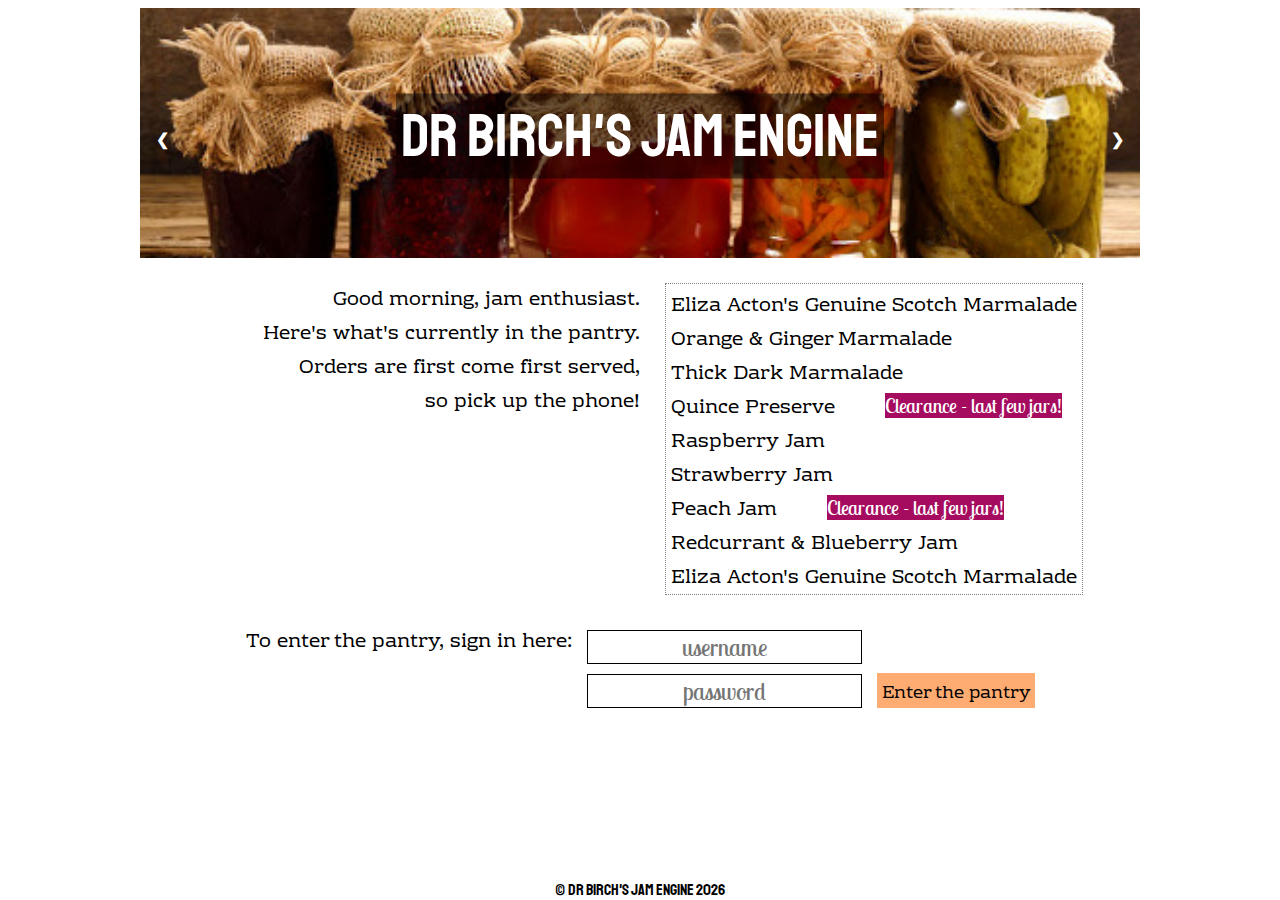
<file: index.html>
<!DOCTYPE html>
<html lang="en">

<head>
	<meta charset="UTF-8">
	<meta content="width=device-width, initial-scale=1" name="viewport">
	<title>Dr Birch's Jam Engine</title>
	<link href="stylesheet.css" rel="stylesheet" type="text/css">
	<link href="favicon.ico" rel="icon" type="image/x-icon">
</head>

<body>
	<header>
		<div class="slideshow-container">
			<div class="mySlides fade"><img alt="a row of jams and pickles" src="img/jam1.jpg" style="width:100%"></div>
			<div class="mySlides fade"><img alt="a row of jams on a market stall" src="img/jam2.jpg" style="width:100%">
			</div>
			<div class="mySlides fade"><img alt="the word 'Jam' written in jam on some toast" src="img/jam3.jpg"
					style="width:100%"></div>
			<div id="frontpagetitle">
				Dr Birch's Jam Engine
			</div><a class="prev" onclick="plusSlides(-1)">&#10094;</a> <a class="next"
				onclick="plusSlides(1)">&#10095;</a>
		</div>
	</header>
	<main>
		<section id="menu">
			<div id="guestGreeting"></div>
			<ul id="menulist">
				<li>Eliza Acton's Genuine Scotch Marmalade</li>
				<li>Orange &amp; Ginger Marmalade</li>
				<li>Thick Dark Marmalade</li>
				<li>Quince Preserve<span class="clearance">Clearance - last few jars!</span></li>
				<li>Raspberry Jam</li>
				<li>Strawberry Jam</li>
				<li>Peach Jam<span class="clearance">Clearance - last few jars!</span></li>
				<li>Redcurrant &amp; Blueberry Jam</li>
				<li>Eliza Acton's Genuine Scotch Marmalade</li>
				<li>Orange &amp; Ginger Marmalade</li>
				<li>Thick Dark Marmalade</li>
				<li>Quince Preserve<span class="clearance">Clearance - last few jars!</span></li>
				<li>Raspberry Jam</li>
				<li>Strawberry Jam</li>
				<li>Peach Jam<span class="clearance">Clearance - last few jars!</span></li>
				<li>Redcurrant &amp; Blueberry Jam</li>
			</ul>
		</section>
		<form id="signin" name="signin">
			<div id="signin-invite">
				To enter the pantry, sign in here:
			</div>
			<div id="usernamepassword">
				<input id="username" name="username" placeholder="username" type="text"><br>
				<input id="pwd" name="pwd" placeholder="password" type="password">
			</div><button class="actionbutton" id="signin-button" onclick="dummyFunction()" type="submit">Enter the
				pantry</button>
		</form>
	</main>
	<footer>
		<div id="footerdate">
		</div>
	</footer>
	<script>

		// time-dependent greeting code
		// determines the current time and returns an appropriate greeting for the time of day
		const myDate = new Date();
		const hrs = myDate.getHours();
		let greet;

		if (hrs < 12) greet = 'Good morning';
		else if (hrs >= 12 && hrs <= 17) greet = 'Good afternoon';
		else if (hrs >= 17 && hrs <= 24) greet = 'Good evening';
		document.getElementById('guestGreeting').innerHTML = `${greet}, jam enthusiast. <br/> Here's what's currently in the pantry. <br/> Orders are first come first served, <br/> so pick up the phone!`;

		//slideshow code
		//establishes slide index to display in showSlides() as 1
		let slideIndex = 1;
		showSlides(slideIndex);

		//event on .prev and .next buttons
		//adds the value passed as an argument (n) to slideIndex
		function plusSlides(n) {
			showSlides(slideIndex += n);
		}

		//defines the current slide as the value passed as an argument (n) and runs showSlides with that argument as slideIndex
		function currentSlide(n) {
			showSlides(slideIndex = n);
		}

		//see line 23 to see what parameter is passed
		function showSlides(n) {
			let i;
			//grabs the slide images from the DOM
			const slides = document.getElementsByClassName("mySlides");
			//if the length of (n) is greater than the length of "slides", display slide 1
			if (n > slides.length) {
				slideIndex = 1
			}
			//if it's smaller than 1, display the length of "slides"
			if (n < 1) {
				slideIndex = slides.length
			}
			//runs a counter beginning at 0 and ending at the length of "slides", which styles the given index not to display 
			//only displays one slide, the one at the given index -1 
			for (i = 0; i < slides.length; i++) {
				slides[i].style.display = "none";
			}
			slides[slideIndex - 1].style.display = "block";
		}

		//this script puts a footer on the page which automatically shows the current year
		document.getElementById('footerdate').innerHTML = `&copy; Dr Birch's Jam Engine ${(new Date().getFullYear())}`;

	</script>
</body>


</html>
</file>
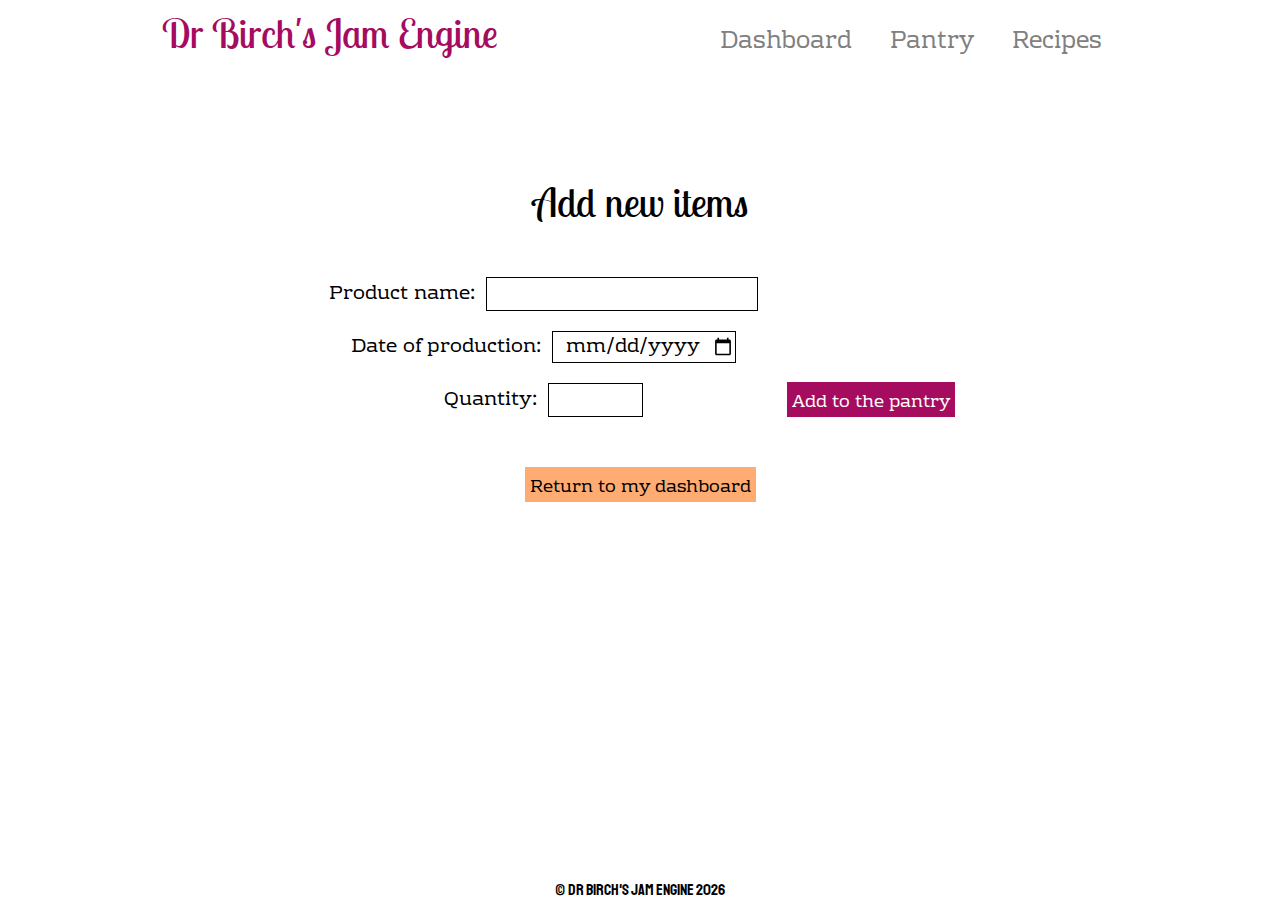
<file: add-stock.html>
<!DOCTYPE html>
<html lang="en">

<head>
    <meta charset="UTF-8">
    <meta content="width=device-width,initial-scale=1" name="viewport">
    <title>Dr Birch's Jam Engine - Add Stock</title>
    <link href="stylesheet.css" rel="stylesheet" type="text/css">
    <link href="https://cdnjs.cloudflare.com/ajax/libs/font-awesome/4.7.0/css/font-awesome.min.css" rel="stylesheet">
    <link href="favicon.ico" rel="icon" type="image/x-icon">
    <script src="scripts.js"></script>
</head>

<body>
    <header>
        <div class="topnav" id="myTopnav">
            <span class="sitetitle">Dr Birch's Jam Engine</span> <a href="dashboard.html" target="_blank">Dashboard</a>
            <a href="#" target="_blank">Pantry</a> <a href="recipes.html" target="_blank">Recipes</a> <a class="icon"
                href="javascript:void(0);" onclick="expandMenu()"><i class="fa fa-bars"></i></a>
        </div>
    </header>
    <main class="innerpage">
        <section class="pagetitle">
            Add new items
        </section>
        <form id="additems" method="get" name="additems">
            <div id="productdetails">
                <div id="productname">
                    <label for="productname">Product name:</label> <input list="existing" name="existing"> <datalist
                        id="existing">
                        <option value="Eliza Acton's Genuine Scotch Marmalade">
                            Eliza Acton's Genuine Scotch Marmalade
                        </option>
                        <option value="Orange &amp; Ginger Marmalade">
                            Orange &amp; Ginger Marmalade
                        </option>
                        <option value="Thick Dark Marmalade">
                            Thick Dark Marmalade
                        </option>
                        <option value="Quince Preserve">
                            Quince Preserve
                        </option>
                        <option value="Raspberry Jam">
                            Raspberry Jam
                        </option>
                        <option value="Strawberry Jam">
                            Strawberry Jam
                        </option>
                        <option value="Peach Jam">
                            Peach Jam
                        </option>
                        <option value="Redcurrant &amp; Blueberry Jam">
                            Redcurrant &amp; Blueberry Jam
                        </option>
                    </datalist>
                </div>
                <div id="dateofproduction">
                    <label for="dateofproduction">Date of production:</label> <input id="dateofproduction"
                        name="dateofproduction" type="date">
                </div>
                <div id="quantity">
                    <label for="quantity">Quantity:</label> <input id="quantity" min="1" name="quantity" type="number">
                </div>
            </div><button class="actionbutton" id="additem-button" onclick="dummyFunction()" type="submit">Add to the
                pantry</button>
        </form><input class="actionbutton" id="backtodash" onclick="location.href='dashboard.html';" type="button"
            value="Return to my dashboard">
    </main>
    <footer>
        <div id="footerdate">
        </div>
    </footer>
    <script>
        //this script puts a footer on the page which automatically shows the current year
        document.getElementById('footerdate').innerHTML = `&copy; Dr Birch's Jam Engine ${(new Date().getFullYear())}`;
    </script>
</body>


</html>
</file>
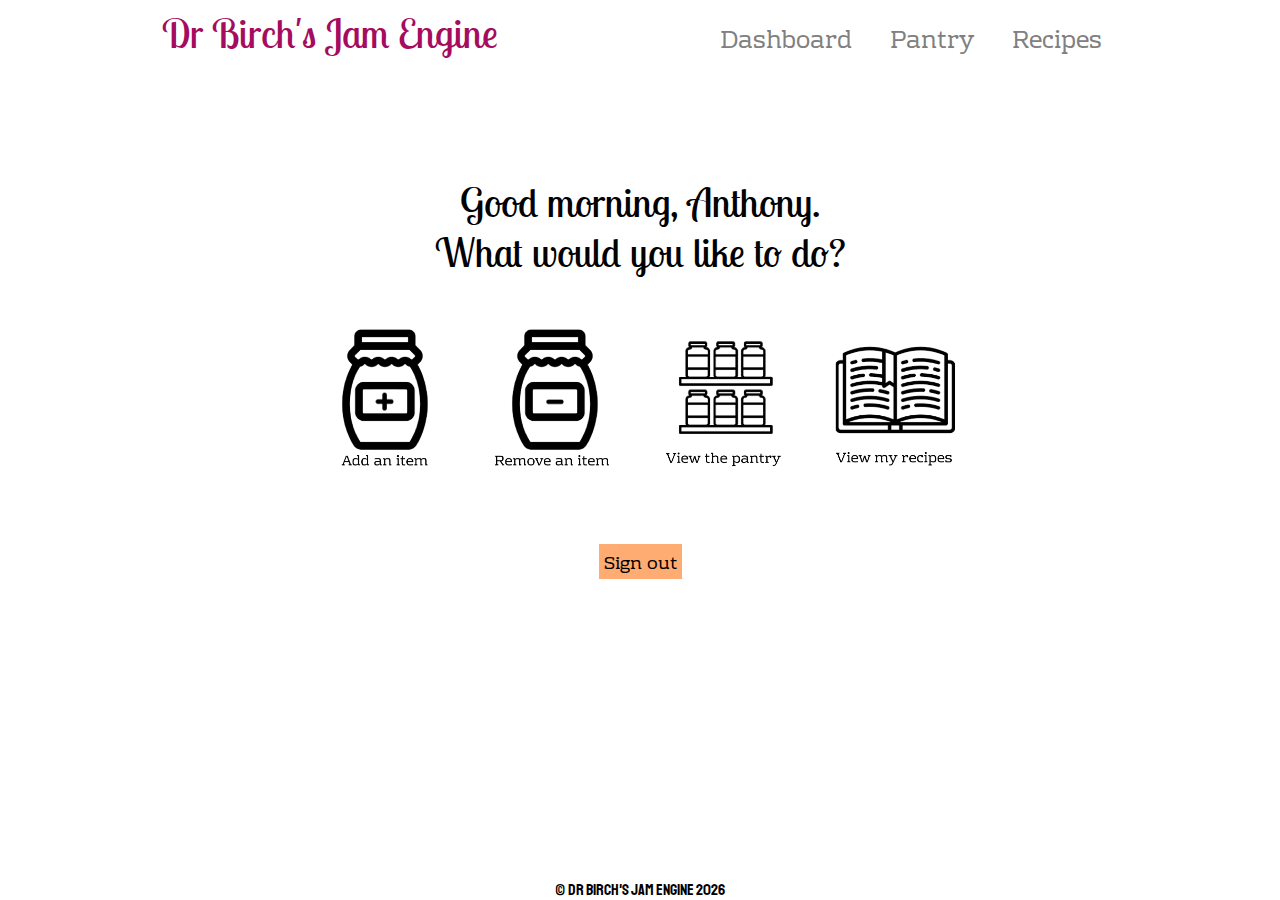
<file: dashboard.html>
<!DOCTYPE html>
<html lang="en">

<head>
	<meta charset="UTF-8">
	<meta content="width=device-width,initial-scale=1" name="viewport">
	<title>Dr Birch's Jam Engine - Dashboard</title>
	<link href="stylesheet.css" rel="stylesheet" type="text/css">
	<link href="https://cdnjs.cloudflare.com/ajax/libs/font-awesome/4.7.0/css/font-awesome.min.css" rel="stylesheet">
	<link href="favicon.ico" rel="icon" type="image/x-icon">
	<script src="scripts.js"></script>
</head>

<body>
	<header>
		<div class="topnav" id="myTopnav">
			<span class="sitetitle">Dr Birch's Jam Engine</span> <a href="dashboard.html" target="_blank">Dashboard</a>
			<a href="#" target="_blank">Pantry</a> <a href="recipes.html" target="_blank">Recipes</a> <a class="icon"
				href="javascript:void(0);" onclick="expandMenu()"><i class="fa fa-bars"></i></a>
		</div>
	</header>
	<main class="innerpage">
		<section class="pagetitle" id="anthonyGreeting"></section>
		<section id="possibleactions">
			<a href="add-stock.html"><img src="img/additem.png" alt="add item icon"></a> <a href="#"><img
					src="img/removeitem.png" alt="remove item icon"></a> <a href="#"><img src="img/viewpantry.png"
					alt="view pantry icon"></a> <a href="recipes.html"><img src="img/viewrecipes.png"
					alt="recipe book icon"></a>
		</section><button class="actionbutton" id="signout" onclick="confirmSignOut()">Sign out</button>
	</main>
	<footer>
		<div id="footerdate">
		</div>
	</footer>
	<script>

		// time-dependent greeting code
		// determines the current time and returns an appropriate greeting for the time of day
		const myDate = new Date();
		const hrs = myDate.getHours();
		let greetAnt;
		if (hrs < 12)
			greetAnt = 'Good morning';
		else if (hrs >= 12 && hrs <= 17)
			greetAnt = 'Good afternoon';
		else if (hrs >= 17 && hrs <= 24)
			greetAnt = 'Good evening';
		document.getElementById('anthonyGreeting').innerHTML =
			`${greetAnt}, Anthony. </br> What would you like to do?`;

		function confirmSignOut() {
			const ask = window.confirm("Are you sure you want to sign out?");
			if (ask) {
				window.location.href = "index.html";
			}
		}


		//this script puts a footer on the page which automatically shows the current year
		document.getElementById('footerdate').innerHTML = `&copy; Dr Birch's Jam Engine ${(new Date().getFullYear())}`;


	</script>
</body>


</html>
</file>
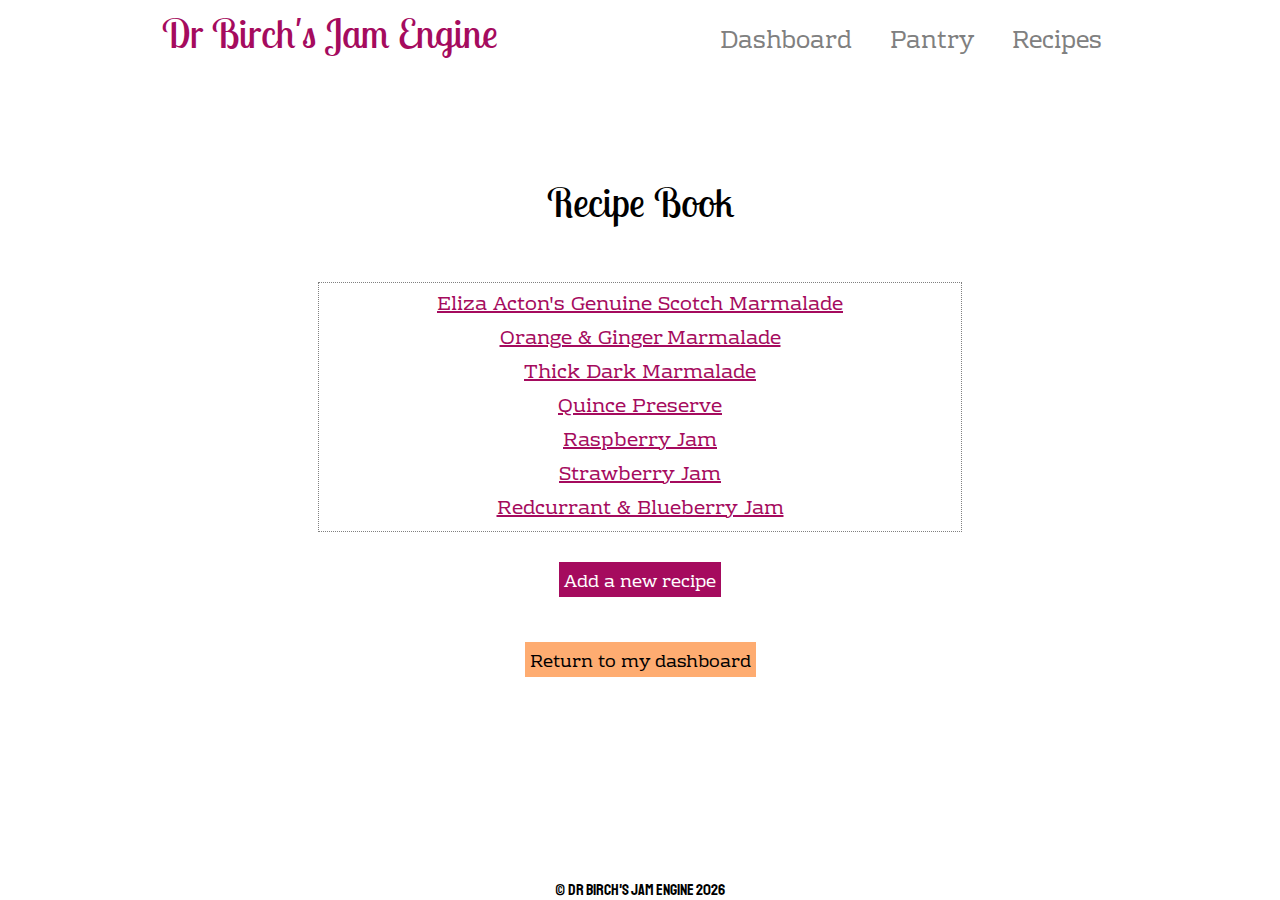
<file: recipes.html>
<!DOCTYPE html>
<html lang="en">

<head>
    <meta charset="UTF-8">
    <meta content="width=device-width,initial-scale=1" name="viewport">
    <title>Dr Birch's Jam Engine - Recipe Book</title>
    <link href="stylesheet.css" rel="stylesheet" type="text/css">
    <link href="https://cdnjs.cloudflare.com/ajax/libs/font-awesome/4.7.0/css/font-awesome.min.css" rel="stylesheet">
    <link href="favicon.ico" rel="icon" type="image/x-icon">
    <script src="scripts.js"></script>
</head>

<body>
    <header>
        <div class="topnav" id="myTopnav">
            <span class="sitetitle">Dr Birch's Jam Engine</span> <a href="dashboard.html" target="_blank">Dashboard</a>
            <a href="#" target="_blank">Pantry</a> <a href="recipes.html" target="_blank">Recipes</a> <a class="icon"
                href="javascript:void(0);" onclick="expandMenu()"><i class="fa fa-bars"></i></a>
        </div>
    </header>
    <main class="innerpage">
        <section class="pagetitle">
            Recipe Book
        </section>
        <section id="recipebook">
            <ul id="recipelist">
                <li>
                    <a href="#" target="_blank">Eliza Acton's Genuine Scotch Marmalade</a>
                </li>
                <li>
                    <a href="#" target="_blank">Orange &amp; Ginger Marmalade</a>
                </li>
                <li>
                    <a href="#" target="_blank">Thick Dark Marmalade</a>
                </li>
                <li>
                    <a href="#" target="_blank">Quince Preserve</a>
                </li>
                <li>
                    <a href="#" target="_blank">Raspberry Jam</a>
                </li>
                <li>
                    <a href="#" target="_blank">Strawberry Jam</a>
                </li>
                <li>
                    <a href="#" target="_blank">Redcurrant &amp; Blueberry Jam</a>
                </li>

            </ul><button class="actionbutton" id="addrecipe-button" onclick="dummyFunction()">Add a new recipe</button>
        </section><input class="actionbutton" id="backtodash" onclick="location.href='dashboard.html';" type="button"
            value="Return to my dashboard">
    </main>
    <footer>
        <div id="footerdate">
        </div>
    </footer>
    <script>
        //this script puts a footer on the page which automatically shows the current year
        document.getElementById('footerdate').innerHTML = `&copy; Dr Birch's Jam Engine ${(new Date().getFullYear())}`;
    </script>
</body>

</html>
</file>
<file: stylesheet.css>
@import url("https://fonts.googleapis.com/css?family=Lobster+Two|Rhodium+Libre|Staatliches&display=swap");
/* site-wide settings*/

body {
	text-align: center;
	font-size: 16px;
}

main {
	font-family: "Rhodium Libre";
}

.actionbutton {
	background-color: #feac71;
	border: none;
	color: black;
	height: 30px;
	font-size: 14px;
	cursor: pointer;
	font-family: "Rhodium Libre";
	padding: 5px 5px 5px 5px;
	margin-bottom: 10px;
}

a:link {
	color: #a50b5e;
}

a:visited {
	color: #a50b5e;
}

footer {
	font-size: 12px;
	margin-top: 30px;
}

footer,
#frontpagetitle {
	font-family: "Staatliches";
}


/* page-specific settings */

#frontpagetitle {
	font-size: 21px;
	color: white;
	background-color: rgba(0, 0, 0, 0.5);
	padding: 1px;
	position: absolute;
	top: 50%;
	left: 50%;
	transform: translate(-50%, -50%);
}

#guestGreeting {
	margin-top: 1em;
}

#menulist {
	overflow: scroll;
}
#menulist,
#recipelist {
	align-self: center;
	border: 1px dotted grey;
	text-align: left;
	list-style-type: none;
	padding-inline-start: 5px;
	padding-inline-end: 5px;
	padding-block-start: 5px;
	padding-block-end: 5px;
}

.clearance {
	font-family: "Lobster Two";
	color: white;
	background-color: #a50b5e;
	margin-left: 50px;
}

#signin,
#menu,
#recipebook {
	display: flex;
	flex-direction: column;
	justify-content: center;
}

#signin input {
	font-family: "Lobster Two";
	text-align: center;
	height: 30px;
	border: 1px solid black;
	font-size: 24px;
	margin: 5px;
}

#signin-button {
	align-self: center;
	margin-top: 5px;
}

#signin-button ::placeholder {
	font-family: "Lobster Two";
	text-align: center;
}

.sitetitle {
	color: #a50b5e;
	font-size: 30px;
	font-family: "Lobster Two";
}

.pagetitle {
	font-family: "Lobster Two";
	font-size: 2em;
	margin-top: 15px;
	margin-bottom: 35px;
}

#possibleactions {
	display: grid;
	grid-template-columns: 1fr 1fr;
	grid-template-rows: 1fr 1fr;
	align-items: center;
	margin-bottom: 50px;
}

#possibleactions img {
	height: 150px;
	width: 150px;
	padding: 10px;
}

#possibleactions a:hover {
	background-color: #a50b5e;
}

#additems {
	display: flex;
	flex-direction: column;
	margin-bottom: 35px;
}

#productdetails input {
	height: 30px;
	font-size: 20px;
	text-align: center;
	margin: 5px;
	border: 1px solid black;
	font-family: "Rhodium Libre";
	max-width: 60%;
}

#productname,
#dateofproduction,
#quantity {
	margin: 10px;
}

#quantity input {
	max-width: 20%;
}

#additem-button,
#addrecipe-button {
	margin: 10px;
	max-width: 50%;
	align-self: center;
	color: white;
	background-color: #a50b5e;
}

#recipebook {
	margin-bottom: 35px;
}

/*front page slideshow settings*/

.slideshow-container {
	max-width: 1000px;
	position: relative;
	margin: auto;
}

.prev,
.next {
	cursor: pointer;
	position: absolute;
	top: 50%;
	width: auto;
	padding: 16px;
	margin-top: -22px;
	color: white;
	font-weight: bold;
	font-size: 16px;
	transition: 0.6s ease;
}

.next {
	right: 0;
	border-radius: 3px 0 0 3px;
}

.prev {
	left: 0;
	border-radius: 3px 0 0 3px;
}

.prev:hover,
.next:hover {
	background-color: rgba(0, 0, 0, 0.5);
}

.fade {
	-webkit-animation-name: fade;
	-webkit-animation-duration: 1.5s;
	animation-name: fade;
	animation-duration: 1.5s;
}

@-webkit-keyframes fade {
	from {
		opacity: .4
	}
	to {
		opacity: 1
	}
}

@keyframes fade {
	from {
		opacity: .4
	}
	to {
		opacity: 1
	}
}

/* nav menu settings */

.topnav {
	overflow: hidden;
	font-family: "Rhodium Libre";
}

.topnav a {
	display: none;
	text-decoration: none;
	color: black;
}

.topnav a:hover {
	color: #a50b5e;
}

.topnav a.active {
	color: #a50b5e;
}

.topnav a.icon {
	float: right;
	display: block;
	font-size: 2em;
	color: black;
	margin-right: 10px;
	background-color: white;
}

.topnav.responsive {
	position: relative;
}

.topnav.responsive a.icon {
	position: absolute;
	right: 0;
	top: 0;
	font-size: 2em;
	margin-right: 10px;
}

.topnav.responsive a {
	float: none;
	display: block;
	text-align: center;
	font-size: 18px;
}

@media screen and (min-width: 1000px) {
  
  /*site-wide settings*/

	body {
		font-size: 20px;
	}

	.innerpage {
		margin-top: 100px;
		margin-bottom: 100px;
	}

	.actionbutton {
		height: 35px;
		font-size: 18px;
 	 }
  
	.sitetitle {
		margin-right: 200px;
		font-size: 40px;
  	}
  
	footer {
		font-size: 16px;
		position: absolute; 
		left: 0;
		right: 0; 
		bottom: 0;
  	}
    
  /*page-specific settings*/
  
	#frontpagetitle {
		font-size: 60px;
		padding: 5px;
  	}
  
	#guestGreeting {
		min-width: 50%;
		text-align: right;
		margin-right: 12.5px;
  	}
  
	#menu {
		flex-direction: row;
		justify-content: stretch;
  }
  
	#menulist {
		margin-left: 12.5px;
		max-height: 300px;
	}
  
  
	#signin {
		flex-direction: row;
		justify-content: center;
  }
  
	#signin-invite {
		margin-top: 10px;
  }
  
	#usernamepassword {
		margin: 10px;
  }
  
	#signin-button {
		align-self: flex-end;
		margin-bottom: 15px;
  }
  
	#possibleactions {
		display: flex;
		flex-direction: row;
		justify-content: center;
  }
  
	#additems {
		flex-direction: row;
		justify-content: center;
  }
  
	#additem-button {
		margin-bottom: 15px;
		align-self: flex-end;
  }
  
	#recipelist {
		width: 50%;
		text-align: center;
  }


  
	/* nav menu settings */
  
  .topnav .icon {
		display: none;
	}
  
  .topnav a.icon {
		display: none;
	}
  
  .topnav.responsive a {
		display: none;
	}
  
  .topnav a {
		display: inline-flex;
		justify-content: space-between;
		color: gray;
		text-align: center;
		padding: 14px 16px;
		font-size: 24px;
  }
  
}
</file>
